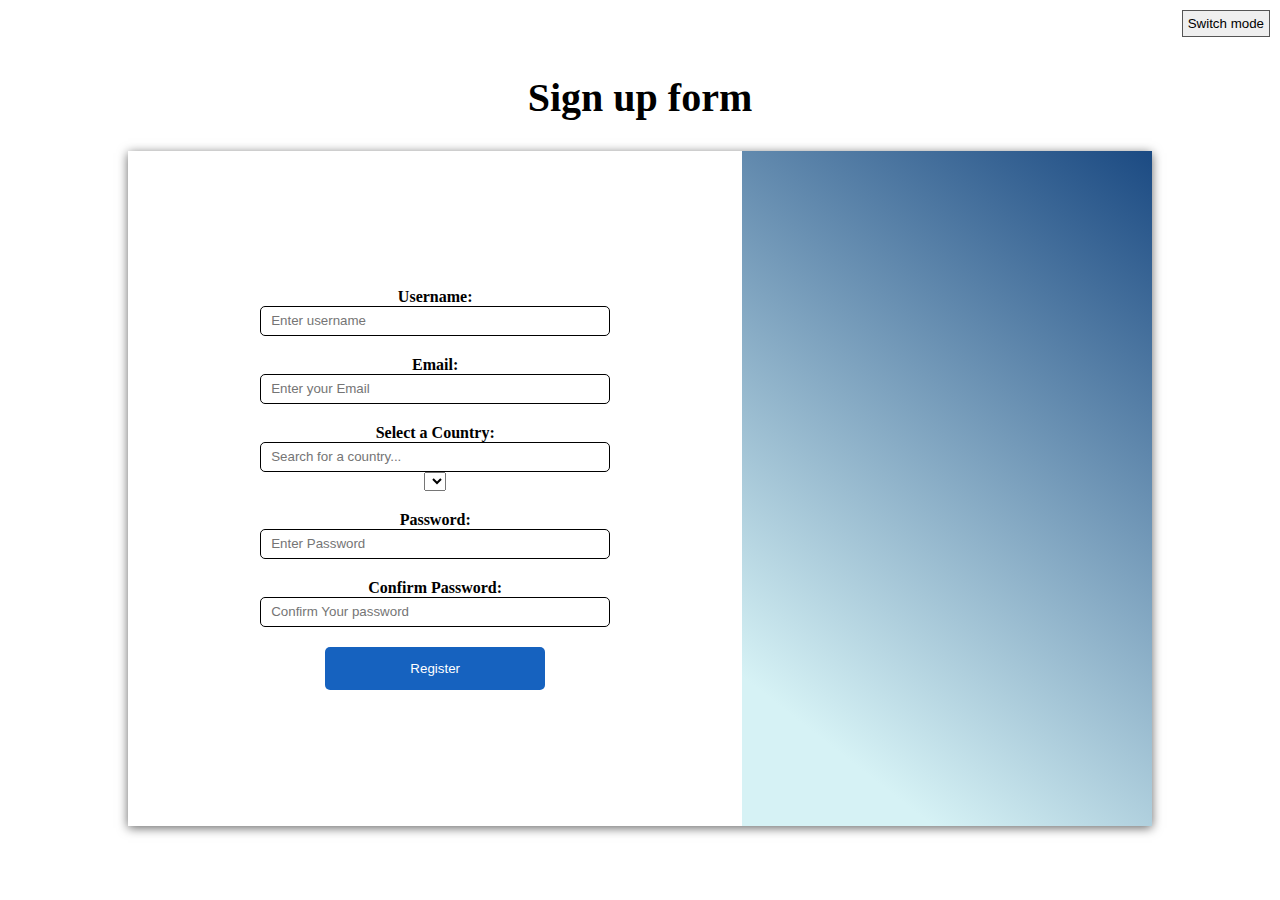
<file: index.html>
<!DOCTYPE html>
<html lang="en">
  <head>
    <meta charset="UTF-8" />
    <meta name="viewport" content="width=device-width, initial-scale=1.0" />
    <link rel="stylesheet" href="index.css" />
    <title>Signup Form</title>
  </head>
  <body>
    <div class="container">
      <h1>Sign up form</h1>
      <div class="form">
        <div class="form_left">
          <form id="signup_form">
            <div class="input_container">
              <label class="label" for="username">Username:</label>
              <input
                class="input"
                type="text"
                id="username"
                name="username"
                placeholder="Enter username"
              />
            </div>
            <div id="username_length_error" class="hide error_message"></div>
            <div class="input_container">
              <label class="label" for="email">Email:</label>
              <input
                class="input"
                type="text"
                id="email"
                name="email"
                placeholder="Enter your Email"
              />
            </div>
            <div id="invalid_email_error" class="hide error_message"></div>

            <div class="input_container">
              <label class="label" for="email">Select a Country:</label>
              <input
                type="text"
                class="input"
                id="country"
                placeholder="Search for a country..."
              />
              <select id="country_select"></select>
              <div id="country_error" class="hide error_message"></div>
              <div id="results"></div>
            </div>
            <div class="input_container">
              <label class="label" for="password">Password:</label>
              <input
                class="input"
                type="password"
                id="password"
                name="password"
                placeholder="Enter Password"
              />
            </div>
            <div id="password_length_error" class="hide error_message"></div>
            <div class="input_container">
              <label class="label" for="confirm_password"
                >Confirm Password:</label
              >
              <input
                class="input"
                type="password"
                id="confirm_password"
                name="confirm_password"
                placeholder="Confirm Your password"
              />
            </div>
            <div id="password_not_match_error" class="hide error_message"></div>
            <button class="form_button" type="submit">Register</button>
          </form>

          <button class="toggleButton" onclick="themeToggle()">
            Switch mode
          </button>
        </div>
        <div class="form_right">
          <div class="hide" id="error_container">
            <ul id="errors"></ul>
          </div>
        </div>
      </div>
    </div>
    <script src="constants.js"></script>
    <script src="index.js"></script>
    <script src="debounce.js"></script>
  </body>
</html>
</file>
<file: index.css>
* {
  margin: 0;
  padding: 0;
  box-sizing: border-box;
}
body {
  width: 100vw;
  height: 100vh;
  text-align: center;
  transition: background-color 0.3s;
}
.container {
  width: 100%;
  height: 100vh;
  display: flex;
  flex-direction: column;
  align-items: center;
  justify-content: center;
  gap: 30px;
}
.form {
  max-width: 1200px;
  width: 80%;
  height: 75vh;
  box-shadow: 0px 2px 10px rgba(0, 0, 0, 0.6);
  display: flex;
  background-color: #fff;
  transition: background-color 0.3s;
}
.form_left {
  width: 60%;
  height: 100%;
  display: flex;
  align-items: center;
  justify-content: center;
}
.form_right {
  width: 40%;
  height: 100%;
  background: linear-gradient(
    38deg,
    rgba(214, 242, 245, 1) 15%,
    rgba(8, 59, 120, 0.9206276260504201) 100%
  );
  display: flex;
  align-items: center;
  justify-content: center;
}

#signup_form {
  margin: auto auto;
  width: 100%;
  max-width: 400px;
  /* width: 65%; */
  /* height: 64%; */
  height: auto;
  display: flex;
  flex-direction: column;
  align-items: center;
  justify-content: center;
  gap: 20px;
}
h1 {
  font-size: 40px;
}
.label {
  text-align: left;
  width: 20ch;
  font-size: 20x;
  font-weight: 700;
}

.input_container {
  width: 350px;
}
.input {
  border: 1px solid black;
  border-radius: 5px;
  width: 350px;
  height: 30px;
  padding: 5px 10px;
}
.form_button {
  width: 220px;
  min-height: 43px;
  cursor: pointer;
  background: #1662bf;
  border-radius: 5px;
  color: white;
  border: none;
  outline: none;
}

.heading {
  font-weight: 500;
}

.toggleButton {
  position: absolute;
  top: 10px;
  right: 10px;
  cursor: pointer;
  border: 1px solid #555;
  text-align: center;
  padding: 5px;
  margin-left: 8px;
}

.dark {
  background-color: #000;
  color: #fff;
  width: 100vw;
  height: 100vh;
}
.hide {
  display: none;
}
.show {
  display: block;
}
#errors > li {
  text-align: left;
}
.red {
  color: red;
}
.dark .container {
  background-color: #000;
  color: #fff;
}
.dark body {
  background-color: #000;
}
.dark h1 {
  color: #fff;
}
.dark label {
  color: rgba(8, 59, 120, 0.9206276260504201);
}

@media (max-width: 768px) {
  .container {
    width: 90%;
  }

  .form_left,
  .form_right {
    width: 100%;
    float: none;
  }
}
</file>
